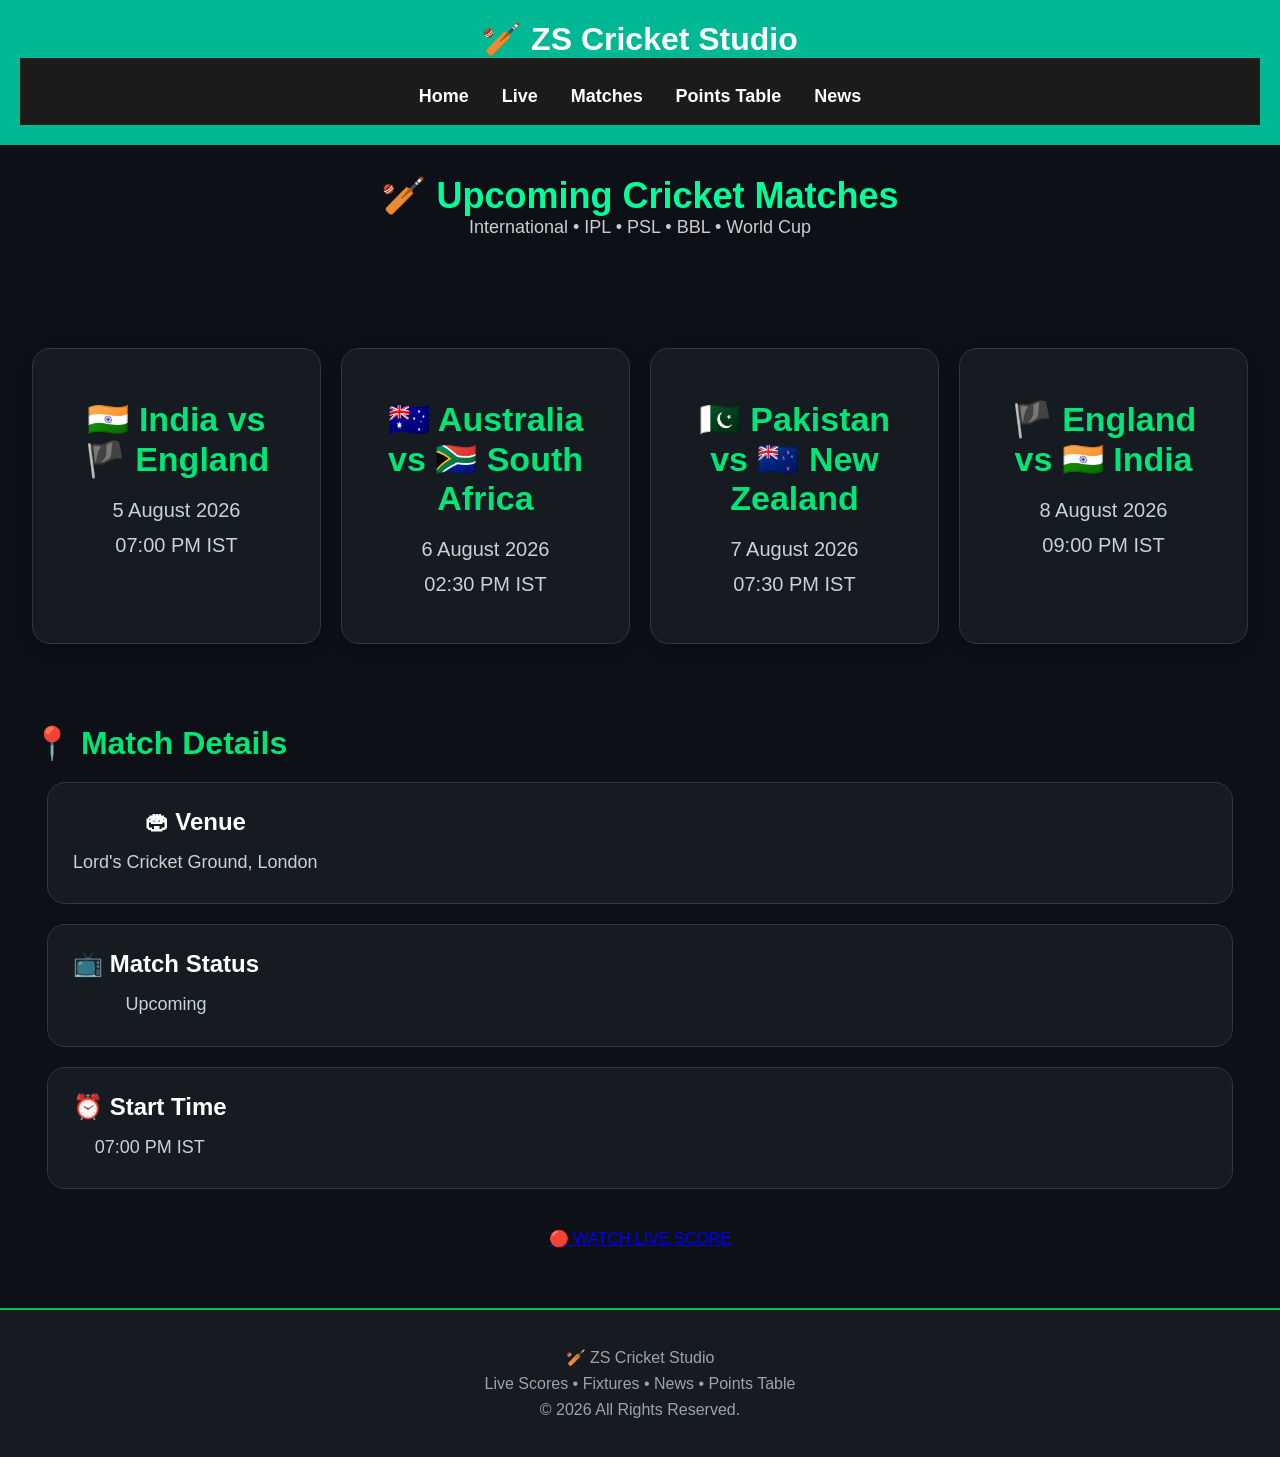
<file: matches.html>
<!DOCTYPE html>
<html lang="en">

<head>

<meta charset="UTF-8">

<meta name="viewport" content="width=device-width, initial-scale=1.0">

<title>Matches | ZS Cricket Studio</title>

<link rel="stylesheet" href="style.css">

</head>

<body>

<header class="header">

<div class="logo">

🏏 ZS Cricket Studio

</div>

<nav>

<a href="index.html">Home</a>

<a href="live.html">Live</a>

<a href="matches.html" class="active">Matches</a>

<a href="points.html">Points Table</a>

<a href="news.html">News</a>

</nav>

</header>

<section class="hero">

<h1>🏏 Upcoming Cricket Matches</h1>

<p>

International • IPL • PSL • BBL • World Cup

</p>

</section>

<section class="cards">

<div class="home-card">

<h2>

🇮🇳 India

vs

🏴 England

</h2>

<p>

5 August 2026

</p>

<p>

07:00 PM IST

</p>

</div>

<div class="home-card">

<h2>

🇦🇺 Australia

vs

🇿🇦 South Africa

</h2>

<p>

6 August 2026

</p>

<p>

02:30 PM IST

</p>

</div>

<div class="home-card">

<h2>

🇵🇰 Pakistan

vs

🇳🇿 New Zealand

</h2>

<p>

7 August 2026

</p>

<p>

07:30 PM IST

</p>

</div>
<div class="home-card">

<h2>

🏴 England

vs

🇮🇳 India

</h2>

<p>

8 August 2026

</p>

<p>

09:00 PM IST

</p>

</div>

</section>

<section class="player-section">

<h2>📍 Match Details</h2>

<div class="player-card">

<div>

<h3>🏟 Venue</h3>

<p>Lord's Cricket Ground, London</p>

</div>

</div>

<div class="player-card">

<div>

<h3>📺 Match Status</h3>

<p>Upcoming</p>

</div>

</div>

<div class="player-card">

<div>

<h3>⏰ Start Time</h3>

<p>07:00 PM IST</p>

</div>

</div>

</section>

<div style="text-align:center;margin:40px;">

<a href="live.html" class="btn">

🔴 WATCH LIVE SCORE

</a>

</div>

<footer>

<p>🏏 ZS Cricket Studio</p>

<p>Live Scores • Fixtures • News • Points Table</p>

<p>© 2026 All Rights Reserved.</p>

</footer>

<script src="script.js"></script>

</body>
</html>
</file>
<file: style.css>
*{
    margin:0;
    padding:0;
    box-sizing:border-box;
}

body{
    background:#0d1117;
    color:#ffffff;
    font-family:Arial,sans-serif;
}

header{
    background:#00b894;
    color:white;
    text-align:center;
    padding:20px;
    font-size:32px;
    font-weight:bold;
}

nav{
    background:#1b1b1b;
    padding:15px;
    text-align:center;
}

nav a{
    color:white;
    text-decoration:none;
    margin:12px;
    font-size:18px;
    font-weight:bold;
}

nav a:hover{
    color:#00b894;
}

.card{
    background:#222;
    width:90%;
    max-width:600px;
    margin:20px auto;
    padding:20px;
    border-radius:15px;
    text-align:center;
}

#score{
    font-size:24px;
    color:yellow;
}
.hero{
    text-align:center;
    padding:30px 20px;
}

.hero h1{
    color:#00ff99;
    font-size:36px;
}

.hero p{
    color:#cccccc;
    font-size:18px;
}

.live-card{
    width:90%;
    max-width:650px;
    margin:25px auto;
    background:#1f1f1f;
    padding:20px;
    border-radius:16px;
    border:2px solid #00b894;
    text-align:center;
}

.live-tag{
    display:inline-block;
    background:red;
    color:white;
    padding:6px 12px;
    border-radius:20px;
    font-weight:bold;
    margin-bottom:10px;
}

.status{
    color:#00ff99;
    font-weight:bold;
}
.player-card{
display:flex;
align-items:center;
background:#222;
padding:15px;
border-radius:12px;
margin:15px;
}

.player-img{
width:120px;
height:120px;
border-radius:10px;
margin-right:20px;
}

.player-info{
text-align:left;
}
/* ==========================================
   SCOREBOARD
========================================== */

.scoreboard{

width:95%;

max-width:1300px;

margin:40px auto;

background:#161b22;

border-radius:20px;

padding:30px;

border:1px solid #30363d;

}

.teams{

display:flex;

justify-content:space-between;

align-items:center;

flex-wrap:wrap;

}

.team{

flex:1;

text-align:center;

}

.flag{

width:90px;

height:90px;

object-fit:cover;

margin-bottom:15px;

}

.team h2{

font-size:30px;

margin-bottom:10px;

}

.team h1{

font-size:52px;

color:#00e676;

}

.team p{

color:#c7c7c7;

margin-top:8px;

}

.vs{

font-size:42px;

font-weight:bold;

color:#ff9800;

padding:20px;

}

.match-info{

display:grid;

grid-template-columns:repeat(3,1fr);

gap:20px;

margin-top:35px;

}

.info-box{

background:#0d1117;

padding:20px;

border-radius:15px;

text-align:center;

}

.info-box b{

display:block;

margin-bottom:10px;

color:#00e676;

font-size:18px;

}

.info-box h3{

font-size:28px;

}

.recent{

margin-top:35px;

font-size:22px;

text-align:center;

}

.recent span{

display:inline-flex;

justify-content:center;

align-items:center;

width:40px;

height:40px;

background:#1f2937;

border-radius:50%;

margin:5px;

font-weight:bold;

}

.extra-info{

margin-top:25px;

text-align:center;

font-size:20px;

line-height:2;

color:#d1d5db;

}
/* ==========================================
   PLAYER CARDS
========================================== */

.player-section{

width:95%;

max-width:1300px;

margin:40px auto;

}

.player-section h2{

margin-bottom:20px;

font-size:32px;

color:#00e676;

}

.player-card{

display:flex;

align-items:center;

gap:20px;

background:#161b22;

border:1px solid #30363d;

border-radius:20px;

padding:20px;

margin-bottom:20px;

transition:.3s;

}

.player-card:hover{

transform:translateY(-5px);

box-shadow:0 0 20px rgba(0,230,118,.15);

}

.player-card img{

width:110px;

height:110px;

border-radius:50%;

object-fit:cover;

border:3px solid #00e676;

}

.player-card h3{

font-size:28px;

margin-bottom:10px;

}

.player-card p{

font-size:18px;

color:#d1d5db;

line-height:1.8;

}

/* HOME CARDS */

.cards{

width:95%;

max-width:1300px;

margin:40px auto;

display:grid;

grid-template-columns:repeat(auto-fit,minmax(250px,1fr));

gap:20px;

}

.home-card{

background:#161b22;

padding:30px;

border-radius:18px;

text-align:center;

border:1px solid #30363d;

transition:.3s;

}

.home-card:hover{

transform:translateY(-6px);

box-shadow:0 0 20px rgba(0,230,118,.15);

}

.home-card h2{

margin:15px 0;

font-size:24px;

}

.home-card p{

color:#c7c7c7;

}

/* POINTS TABLE */

.table-box{

width:95%;

max-width:1300px;

margin:40px auto;

overflow-x:auto;

}

table{

width:100%;

border-collapse:collapse;

}

th{

background:#00e676;

color:#000;

padding:15px;

font-size:18px;

}

td{

padding:14px;

text-align:center;

border-bottom:1px solid #30363d;

background:#161b22;

}
/* ==========================================
   NEWS CARDS
========================================== */

.news-grid{

display:grid;

grid-template-columns:repeat(auto-fit,minmax(320px,1fr));

gap:20px;

width:95%;

max-width:1300px;

margin:40px auto;

}

.news-card{

background:#161b22;

border-radius:20px;

overflow:hidden;

border:1px solid #30363d;

transition:.3s;

}

.news-card:hover{

transform:translateY(-6px);

box-shadow:0 0 20px rgba(0,230,118,.20);

}

.news-card img{

width:100%;

height:220px;

object-fit:cover;

}

.news-card h3{

padding:20px;

font-size:22px;

}

.news-card p{

padding:0 20px 20px;

color:#d1d5db;

}

/* FOOTER */

footer{

margin-top:60px;

padding:30px;

background:#111827;

text-align:center;

color:#9ca3af;

}

/* RESPONSIVE */

@media(max-width:768px){

.header{

flex-direction:column;

gap:20px;

padding:20px;

}

nav{

flex-wrap:wrap;

justify-content:center;

}

.hero h1{

font-size:36px;

}

.hero p{

font-size:18px;

}

.teams{

flex-direction:column;

gap:25px;

}

.match-info{

grid-template-columns:1fr;

}

.player-card{

flex-direction:column;

text-align:center;

}

.player-card img{

margin-bottom:10px;

}

.cards{

grid-template-columns:1fr;

}

.news-grid{

grid-template-columns:1fr;

}

}

/* SCROLLBAR */

::-webkit-scrollbar{

width:8px;

}

::-webkit-scrollbar-thumb{

background:#00e676;

border-radius:10px;

}

::-webkit-scrollbar-track{

background:#0b0f19;

}

/* ANIMATION */

.fade{

animation:fade .6s ease;

}

@keyframes fade{

from{

opacity:0;

transform:translateY(15px);

}

to

opacity:1;

transform:translateY(0);

}

}
/* ======================================
   Player Cards
====================================== */

.players{
display:grid;
grid-template-columns:repeat(auto-fit,minmax(300px,1fr));
gap:25px;
margin-top:30px;
margin-bottom:40px;
}

.player-card{
background:#161b22;
border:1px solid #30363d;
border-radius:18px;
padding:25px;
text-align:center;
transition:.3s;
}

.player-card:hover{
transform:translateY(-6px);
box-shadow:0 0 20px rgba(0,230,118,.20);
}

.player-card img{
width:140px;
height:140px;
border-radius:50%;
object-fit:cover;
border:4px solid #00e676;
margin-bottom:15px;
}

.player-card h3{
font-size:24px;
margin-bottom:10px;
}

.player-card p{
color:#c9d1d9;
line-height:1.8;
}

.single{
max-width:400px;
margin:auto;
}

/* ======================================
   Match Cards
====================================== */

.match-card{
background:#161b22;
border:1px solid #30363d;
border-radius:18px;
padding:25px;
margin-bottom:25px;
transition:.3s;
}

.match-card:hover{
transform:translateY(-5px);
box-shadow:0 0 18px rgba(0,230,118,.15);
}

.teams{
display:flex;
justify-content:center;
align-items:center;
gap:20px;
font-size:28px;
font-weight:bold;
margin-bottom:15px;
}

.teams span{
color:#00e676;
}

/* ======================================
   Recent Over
====================================== */

.recent-over{
display:flex;
justify-content:center;
gap:10px;
margin-top:20px;
flex-wrap:wrap;
}

.recent-over span{
width:45px;
height:45px;
display:flex;
justify-content:center;
align-items:center;
background:#00e676;
color:#000;
font-weight:bold;
border-radius:50%;
font-size:18px;
}

/* ======================================
   Section Title
====================================== */

.section-title{
font-size:30px;
margin:35px 0 20px;
color:#00e676;
text-align:center;
}
/* ======================================
   Home Card
====================================== */

.home-card{
background:#161b22;
border:1px solid #30363d;
border-radius:18px;
padding:35px;
max-width:900px;
margin:40px auto;
text-align:center;
box-shadow:0 5px 15px rgba(0,0,0,.25);
}

.home-card h2{
font-size:34px;
margin-bottom:20px;
color:#00e676;
}

.home-card p{
font-size:20px;
margin:12px 0;
color:#c9d1d9;
}

/* ======================================
   News Cards
====================================== */

.news-card{
background:#161b22;
border:1px solid #30363d;
border-radius:18px;
padding:25px;
margin-bottom:25px;
transition:.3s;
}

.news-card:hover{
transform:translateY(-5px);
box-shadow:0 0 18px rgba(0,230,118,.18);
}

.news-card h2{
font-size:26px;
margin-bottom:15px;
color:#00e676;
}

.news-card p{
font-size:18px;
line-height:1.8;
color:#c9d1d9;
margin-bottom:20px;
}

.news-card a{
display:inline-block;
padding:10px 20px;
background:#00e676;
color:#000;
text-decoration:none;
font-weight:bold;
border-radius:8px;
transition:.3s;
}

.news-card a:hover{
background:#00c853;
}

/* ======================================
   Points Table
====================================== */

.points-table{
width:100%;
border-collapse:collapse;
background:#161b22;
border-radius:15px;
overflow:hidden;
margin-top:30px;
}

.points-table th{
background:#00e676;
color:#000;
padding:16px;
font-size:18px;
}

.points-table td{
padding:15px;
text-align:center;
border-bottom:1px solid #30363d;
color:#ffffff;
}

.points-table tr:hover{
background:#1f2937;
}

/* ======================================
   Footer
====================================== */

footer{
margin-top:60px;
padding:30px;
background:#161b22;
text-align:center;
color:#9ca3af;
border-top:2px solid #00c853;
}

footer p{
margin:8px 0;
}
/* ======================================
   Responsive Design
====================================== */

@media (max-width:992px){

header{
flex-direction:column;
gap:20px;
padding:20px;
}

nav{
flex-wrap:wrap;
justify-content:center;
}

.hero h1{
font-size:38px;
}

.page-title{
font-size:32px;
}

.teams{
font-size:22px;
}

}

@media (max-width:768px){

.container{
width:95%;
}

.hero{
padding:50px 15px;
}

.hero h1{
font-size:30px;
}

.hero p{
font-size:17px;
}

.live-card{
padding:20px;
}

.live-card h1{
font-size:28px;
}

.player-card{
padding:20px;
}

.player-card img{
width:110px;
height:110px;
}

.points-table{
font-size:14px;
display:block;
overflow-x:auto;
white-space:nowrap;
}

nav a{
font-size:16px;
}

.live-btn{
width:100%;
text-align:center;
}

}

/* ======================================
   Scrollbar
====================================== */

::-webkit-scrollbar{
width:8px;
}

::-webkit-scrollbar-track{
background:#0d1117;
}

::-webkit-scrollbar-thumb{
background:#00e676;
border-radius:20px;
}

/* ======================================
   Animation
====================================== */

.live-card,
.match-card,
.player-card,
.news-card,
.home-card{
animation:fadeIn .7s ease;
}

@keyframes fadeIn{

from{
opacity:0;
transform:translateY(20px);
}

to{
opacity:1;
transform:translateY(0);
}

}

/* ======================================
   Selection Color
====================================== */

::selection{
background:#00e676;
color:#000;
}
</file>
